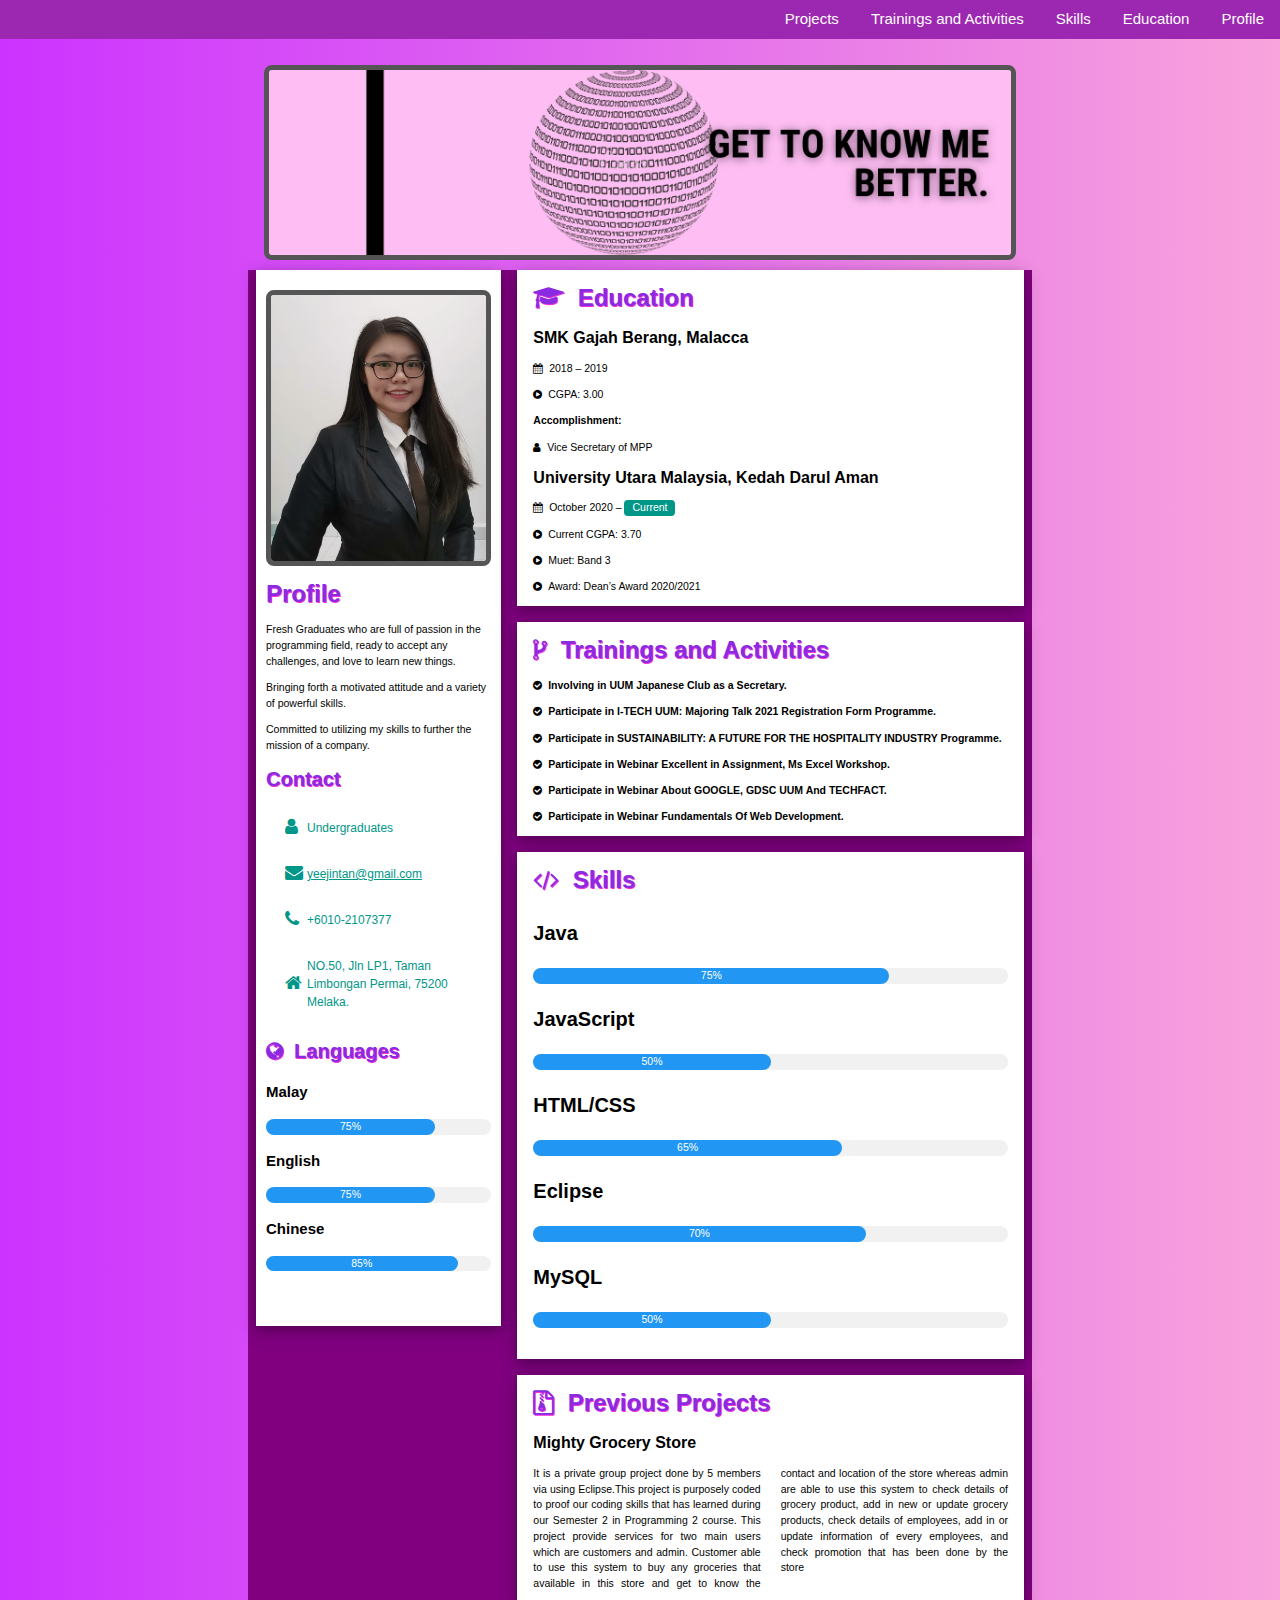
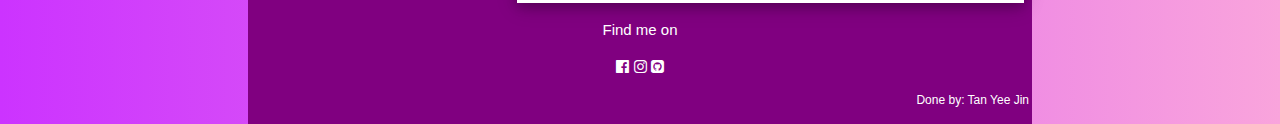
<file: Resume(TanYeeJin_279890)/index.html>
<!DOCTYPE html>
<html lang="en">

<head>
    <meta charset="UTF-8">
    <meta http-equiv="X-UA-Compatible" content="IE=edge">
    <meta name="viewport" content="width=device-width, initial-scale=1.0">
    <link rel="stylesheet" href="w3.css">
    <link rel="stylesheet" href="style.css">
    <link rel="stylesheet" href="https://cdnjs.cloudflare.com/ajax/libs/font-awesome/4.7.0/css/font-awesome.min.css">
    <title>Resume</title>
</head>
<script>
    function sideMenu() {
        var x = document.getElementById("idsidebar");
        if (x.className.indexOf("w3-show") == -1) {
            x.classname += " w3-show";
        } else {
            x.className = x.className.replace("w3-show", "");
        }
    }
</script>

<style>
    .responsive {
        width: 100%;
        height: auto;
    }

    body {
        background: linear-gradient(to right, #cc33ff 0%, #f9a4dc 100%);
    }

    img {
        display: block;
        border-radius: 8px;
        margin-left: auto;
        margin-right: auto;
        margin-top: 10px;
        margin-bottom: 10px;
        border: 5px solid #555
    }

    h1,
    h2,
    h3,
    h4,
    h5 {
        font-family: "Helvetica Neue", sans-serif
    }

    table {
        width: 100%;
    }

    td {
        vertical-align: center;
    }

    .desc {
        column-count: 2;
        column-gap: 20px;
        text-align: justify;
        text-justify: inter-word;
    }

    footer {
        text-align: center;
        padding: 3px;
        background-color: purple;
        color: white;
    }
</style>

<body>
    <div>
        <div class="bar w3-bar w3-purple">
            <a href="#profile" class="w3-bar-item w3-button w3-hide-small w3-right">Profile</a>
            <a href="#education" class="w3-bar-item w3-button w3-hide-small w3-right">Education</a>
            <a href="#skills" class="w3-bar-item w3-button w3-hide-small w3-right"> Skills</a>
            <a href="#train" class="w3-bar-item w3-button w3-hide-small w3-right">Trainings and Activities</a>
            <a href="#pp" class="w3-bar-item w3-button w3-hide-small w3-right">Projects</a>
            <a href="javascript:void(0)" onclick="sideMenu()"
                class="w3-bar-item w3-button w3-hide-large w3-hide-medium w3-right">&#9776</a>
        </div>

        <div id="idsidebar" class="w3-bar-block w3-amber w3-hide w3-hide-large w3-hide-medium">
            <a href="#" class="w3-bar-item w3-button w3-right">Profile</a>
            <a href="#" class="w3-bar-item w3-button w3-right">Education</a>
            <a href="#" class="w3-bar-item w3-button w3-right">Skills</a>
            <a href="#" class="w3-bar-item w3-button w3-right">Trainings and Activities</a>
            <a href="#" class="w3-bar-item w3-button w3-right">Projects</a>
        </div>

        <div class="w3-content w3-margin-top" style="max-width : 800px;">
            <!-- The Grid -->
            <div class="w3-row-padding">
                <header class="w3-header w3-container w3-center"><img src="HeaderBanner2.png" class="responsive">
                </header>

                <!-- Left Column -->
                <div class="w3-third">
                    <div class="left w3-white w3-text-grey w3-card-4">
                        <div class="w3-display-container ">
                            <img src="resume2.jpeg" alt="Person" style="width : 100%">
                            <div class="title" id="profile">
                                <h3><b>Profile</b></h3>
                            </div>
                            <div class="content">
                                <p>
                                    Fresh Graduates who are full of
                                    passion in the programming
                                    field, ready to accept any
                                    challenges, and love to learn new
                                    things.</p>
                                <p>Bringing forth a motivated attitude
                                    and a variety of powerful skills.</p>
                                <p>Committed to utilizing my skills to
                                    further the mission of a company.</p>
                            </div>
                            <div class="title">
                                <h4><b>Contact</b></h4>
                            </div>
                            <div style="overflow-x:auto">
                                <div class="w3-container w3-margin-right w3-large w3-text-teal w3-text-blue">
                                    <table>
                                        <tr>
                                            <td><i class="fa fa-user "></i></td>
                                            <td>
                                                <p style="font-size: 12px">Undergraduates</p>
                                            </td>
                                        </tr>
                                        <tr>
                                            <td><i class="fa fa-envelope "></i></td>
                                            <td>
                                                <p style="font-size: 12px"><a
                                                        href="mailto:yeejintan@gmail.com">yeejintan@gmail.com</a></p>
                                            </td>
                                        </tr>
                                        <tr>
                                            <td><i class="fa fa-phone "></i></td>
                                            <td>
                                                <p style="font-size: 12px">+6010-2107377</p>
                                            </td>
                                        </tr>
                                        <tr>
                                            <td><i class="fa fa-home "></i></td>
                                            <td>
                                                <p style="font-size: 12px">NO.50, Jln LP1, Taman Limbongan
                                                    Permai, 75200 Melaka.</p>
                                            </td>
                                        </tr>
                                    </table>
                                </div>
                            </div>

                            <div>
                                <h4 class="title"><b><i class="fa fa-globe"></i>&nbsp;&nbsp;Languages</b></h4>
                                <div class="content">
                                    <p style="font-size:15px"><b>Malay</b></p>
                                <div class="w3-light-grey w3-round-xlarge">
                                    <div class="w3-container w3-round-xlarge w3-blue w3-center" style="width:75%">75%
                                    </div>
                                </div>

                                <p style="font-size:15px"><b>English</b></p>
                                <div class="w3-light-grey w3-round-xlarge">
                                    <div class="w3-container w3-round-xlarge w3-blue w3-center" style="width:75%">75%
                                    </div>
                                </div>

                                <p style="font-size:15px"><b>Chinese</b></p>
                                <div class="w3-light-grey w3-round-xlarge">
                                    <div class="w3-container w3-round-xlarge w3-blue w3-center" style="width:85%">85%
                                    </div>

                                </div>
                                </div>
                                <br><br>

                            </div>
                        </div>
                    </div>
                </div>
                <!--End left content-->

                <!--Right content-->
                <div class="w3-twothird">
                    <div class="w3-container w3-card-4 w3-white w3-margin-bottom">
                        <h3 class="title" id="education"><b><i class="fa fa-graduation-cap"></i>&nbsp;&nbsp;Education</b></h3>
                        <div class="content">
                            <h6><b>SMK Gajah Berang, Malacca</b></h6>
                            <p><i class="fa fa-calendar"></i>&nbsp;&nbsp;2018 – 2019</p>
                            <p><i class="fa fa-play-circle"></i>&nbsp;&nbsp;CGPA: 3.00</p>
                            <p><b>Accomplishment:</b></p>
                            <p><i class="fa fa-user"></i>&nbsp;&nbsp;Vice Secretary of MPP</p>
                        </div>
                        <div class="content">
                            <h6><b>University Utara Malaysia, Kedah Darul Aman</b></h6>
                            <p><i class="fa fa-calendar"></i>&nbsp;&nbsp;October 2020 – <span
                                    class="w3-tag w3-teal w3-round">Current</span></p>
                            <p><i class="fa fa-play-circle"></i>&nbsp;&nbsp;Current CGPA: 3.70</p>
                            <p><i class="fa fa-play-circle"></i>&nbsp;&nbsp;Muet: Band 3</p>
                            <p><i class="fa fa-play-circle"></i>&nbsp;&nbsp;Award: Dean’s Award 2020/2021</p>
                        </div>
                    </div>

                    <div class="w3-container w3-card-4 w3-white w3-margin-bottom">
                        <h3 class="title" id="train"><b><i class="fa fa-code-fork"></i>&nbsp;&nbsp;Trainings and Activities</b>
                        </h3>
                        <div class="content">
                            <p><b><i class="fa fa-check-circle"></i>&nbsp;&nbsp;Involving in UUM Japanese Club as a
                                    Secretary.</b></p>
                            <p><b><i class="fa fa-check-circle"></i>&nbsp;&nbsp;Participate in I-TECH UUM: Majoring Talk
                                    2021 Registration Form
                                    Programme.</b></p>
                            <p><b><i class="fa fa-check-circle"></i>&nbsp;&nbsp;Participate in SUSTAINABILITY: A FUTURE
                                    FOR THE HOSPITALITY INDUSTRY
                                    Programme.</b></p>
                            <p><b><i class="fa fa-check-circle"></i>&nbsp;&nbsp;Participate in Webinar Excellent in
                                    Assignment, Ms Excel Workshop.</b></p>
                            <p><b><i class="fa fa-check-circle"></i>&nbsp;&nbsp;Participate in Webinar About GOOGLE,
                                    GDSC UUM And TECHFACT.</b></p>
                            <p><b><i class="fa fa-check-circle"></i>&nbsp;&nbsp;Participate in Webinar Fundamentals Of
                                    Web Development.</b></p>
                        </div>
                    </div>

                    <div class="w3-container w3-card-4 w3-white w3-margin-bottom">
                        <h3 class="title" id="skills"><b><i class="fa fa-code"></i>&nbsp;&nbsp;Skills</b></h3>
                        <div class="content">
                            <p style="font-size:20px"><b>Java</b></p>
                            <div class="w3-light-grey w3-round-xlarge">
                                <div class="w3-container w3-round-xlarge w3-blue w3-center" style="width:75%">75%
                                </div>
                            </div>

                            <p style="font-size:20px"><b>JavaScript</b></p>
                            <div class="w3-light-grey w3-round-xlarge">
                                <div class="w3-container w3-round-xlarge w3-blue w3-center" style="width:50%">50%
                                </div>
                            </div>

                            <p style="font-size:20px"><b>HTML/CSS</b></p>
                            <div class="w3-light-grey w3-round-xlarge">
                                <div class="w3-container w3-round-xlarge w3-blue w3-center" style="width:65%">65%
                                </div>
                            </div>
                            <p style="font-size:20px"><b>Eclipse</b></p>
                            <div class="w3-light-grey w3-round-xlarge">
                                <div class="w3-container w3-round-xlarge w3-blue w3-center" style="width:70%">70%
                                </div>
                            </div>
                            <p style="font-size:20px"><b>MySQL</b></p>
                            <div class="w3-light-grey w3-round-xlarge">
                                <div class="w3-container w3-round-xlarge w3-blue w3-center" style="width:50%">50%
                                </div>
                            </div>
                            <br><br>
                        </div>
                    </div>
                    <div class="w3-container w3-card-4 w3-white w3-margin-bottom">
                        <h3 class="title" id="pp"><b><i class="fa fa-file-archive-o"></i>&nbsp;&nbsp;Previous Projects</b></h3>
                        <div class="content">
                            <h6><b>Mighty Grocery Store</b></h6>
                            <p class="desc">It is a private group project done by 5 members via using Eclipse.This project is
                                purposely coded to proof our coding skills that has learned during our Semester 2
                                in Programming 2 course. 
                                
                                This project provide services for two main users which are customers and
                                admin. Customer able to use this system to buy any groceries that available in this
                                store and get to know the contact and location of the store whereas admin
                                are able to use this system to check details of grocery product, add in new or update
                                grocery products, check details of employees,
                                add in or update information of every employees, and check promotion that has been done
                                by the store</p>
                        </div>
                    </div>
                </div>
                <!--End right content-->

                <footer>
                    <p>Find me on </p>
                    <a href="https://www.facebook.com/yeejin.tan.96/"><i
                            class="fa fa-facebook-official w3-hover-opacity"></i></a>
                    <a href="https://www.instagram.com/yeejin_1215/?hl=en"><i
                            class="fa fa-instagram w3-hover-opacity"></i></a>
                    <a href="https://github.com/TanYeeJin-279890"><i class="fa fa-github-square"></i></a>
                    <p style="font-size:12px; text-align:right;">Done by: Tan Yee Jin</p>
                </footer>


</body>

</html>
</file>
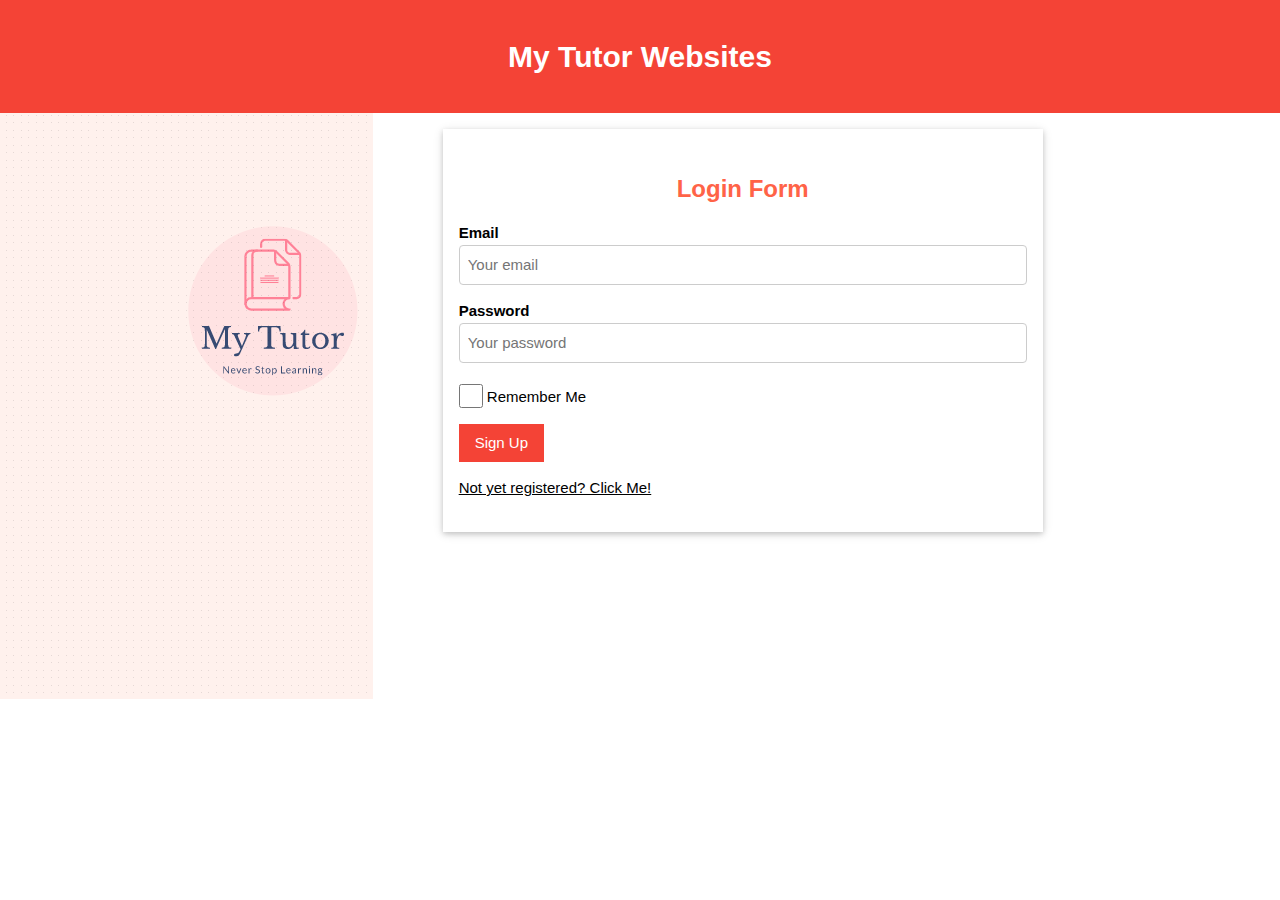
<file: My_Tutor/user/login.html>
<!DOCTYPE html>
<html lang="en">

<head>
    <meta charset="UTF-8">
    <meta http-equiv="X-UA-Compatible" content="IE=edge">
    <meta name="viewport" content="width=device-width, initial-scale=1.0">
    <title>Login Page</title>
    <link rel="stylesheet" href="w3.css">
    <link rel="stylesheet" href="style.css">

    <style>
        @media screen and (max-width: 600px) {
            div.image {
                display: none;
            }
        }
    </style>

</head>

<body onload="loadCookies()">
    <header class="w3-header w3-red w3-center w3-padding-24">
        <h2><b>My Tutor Websites</b></h2>
    </header>



    <!-- Left Column -->
    <div class="w3-third">
        <div class="image">
            <div class="w3-display-container ">
                <img src="Capture.PNG" alt="Person" style="max-width: 100%; height:auto;">
            </div>
        </div>
    </div>
    <!--End left content-->

    <div class="w3-twothird">
        <div class="right w3-container w3-card w3-padding-32 w3-margin"
            style="width: 600px;margin:auto;text-align:left;">
            <div style="text-align: center;">
                <h3 style="color:Tomato;"><b>Login Form</b></h3>
            </div>
            <form name="loginForm" action="login.php" method="post">
            <p>
                <label><b>Email</b></label>
                <input class="w3-input w3-round w3-border" type="email" name="email" id="idemail"
                    placeholder="Your email" required>
            </p>
            <p>
                <label><b>Password</b></label>
                <input class="w3-input w3-round w3-border" type="password" name="password" id="idpass"
                    placeholder="Your password" required>
            </p>
            <p>
                <input class="w3-check" name="rememberme" type="checkbox" id="idremember" onclick="rememberMe()">
                <label>Remember Me</label>
            </p>
            <p>
                <input type="button" class="w3-btn w3-red" value="Sign Up">
            </p>

            <div><a href="register.php">Not yet registered? Click Me!</a></div>
            
            </form>
        </div>
    </div>

</body>

</html>
</file>
<file: Resume(TanYeeJin_279890)/style.css>
.title {
    color: blueviolet;
    text-shadow: 1px 1px 0 rgb(243, 52, 217);
    font-family: Arial, Helvetica, sans-serif;
}

.content {
    color: black;
    font-family: Arial;
    font-size: 70%;
}

.left {
    max-width: 500px;
    margin: auto;
    border: 10px solid white;
}
</file>
<file: My_Tutor/user/style.css>
.title {
    color: blueviolet;
    text-shadow: 1px 1px 0 rgb(243, 52, 217);
    font-family: Arial, Helvetica, sans-serif;
}

.content {
    color: black;
    font-family: Arial;
    font-size: 70%;
}

.left {
    max-width: 500px;
    margin: auto;
    border: 10px solid white;
}
</file>
